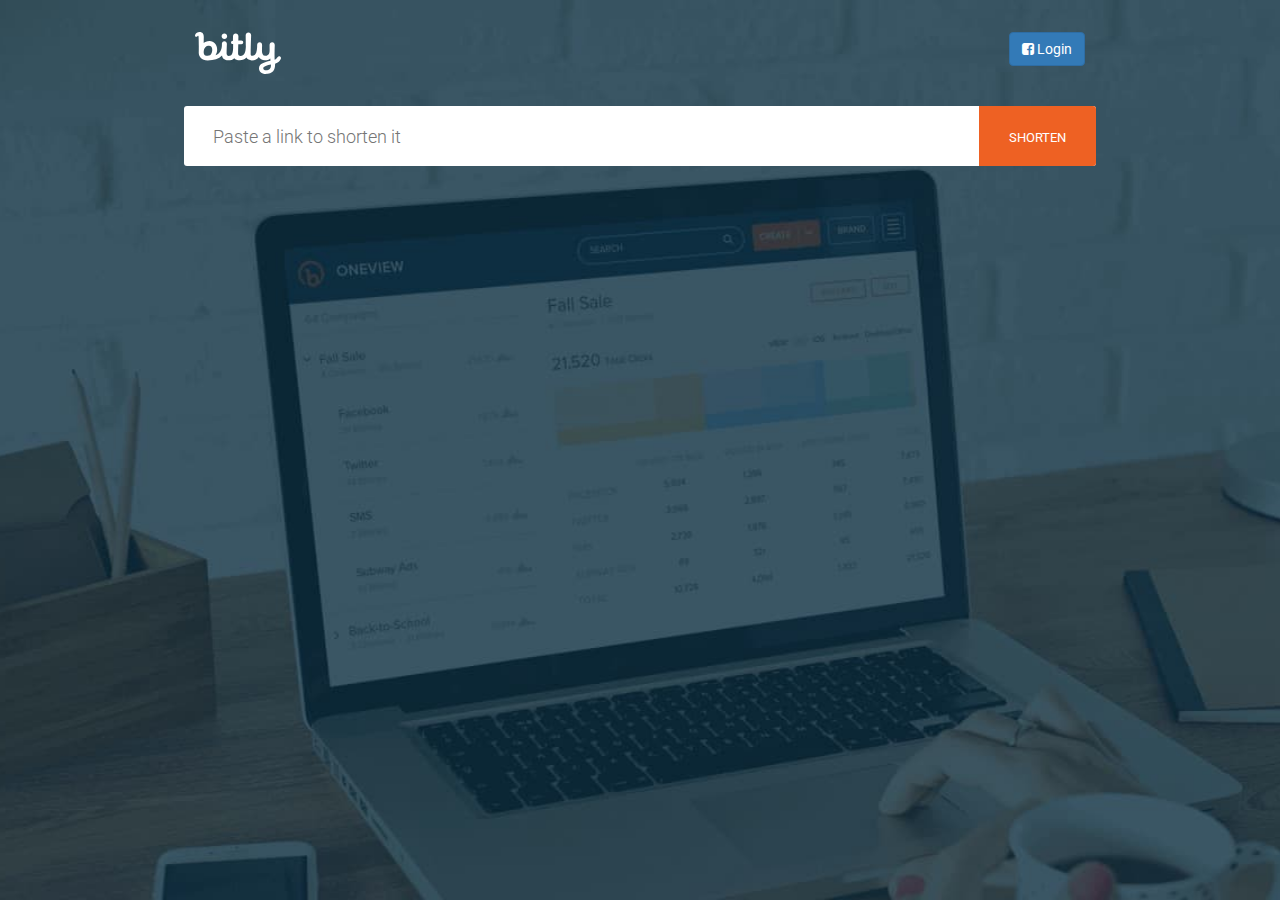
<file: index.html>
<!DOCTYPE html>
<!--[if lt IE 7 ]><html dir="ltr" lang="vi-VN" class="no-js ie ie6 lte7 lte8 lte9"><![endif]-->
<!--[if IE 7 ]><html dir="ltr" lang="vi-VN" class="no-js ie ie7 lte7 lte8 lte9"><![endif]-->
<!--[if IE 8 ]><html dir="ltr" lang="vi-VN" class="no-js ie ie8 lte8 lte9"><![endif]-->
<!--[if IE 9 ]><html dir="ltr" lang="vi-VN" class="no-js ie ie9 lte9"><![endif]-->
<!--[if IE 10 ]><html dir="ltr" lang="vi-VN" class="no-js ie ie10 lte10"><![endif]-->
<!--[if (gt IE 9)|!(IE)]><!-->
<html lang="vn">
<head>
	<meta charset="UTF-8">
	<meta http-equiv="X-UA-Compatible" content="IE=edge,chrome=1">
	<meta name="viewport" content="width=device-width, initial-scale=1, minimum-scale=1, maximum-scale=1"/>
	<title>HomePage</title>
	<meta name="description" content="">
	<meta name="keywords" content="">
	<meta name="robots" content="index,follow" />
	<!-- <link rel="shortcut icon" href="images/favicon.ico" type="image/x-icon">
	<link rel="icon" href="images/favicon.ico" type="image/x-icon"> -->
	<!-- ===== Style CSS ===== -->
	<link rel="stylesheet" type="text/css" href="css/style.css">

  	<!-- HTML5 Shim and Respond.js IE8 support of HTML5 elements and media queries -->
	<!-- WARNING: Respond.js doesn't work if you view the page via file:// -->
	<!--[if lt IE 9]>
		<link href='css/animations-ie-fix.css' rel='stylesheet'>
		<script src="https://oss.maxcdn.com/libs/html5shiv/3.7.0/html5shiv.js"></script>
		<script src="https://oss.maxcdn.com/libs/respond.js/1.4.2/respond.min.js"></script>
	<![endif]-->
</head>
<body>
	<div class="wrapper">
		<header id="header" class="header">
			<div class="container">
				<h1 class="header-logo">
					<a href="/" rel="nofollow">
						<img src="images/download.svg" alt="">
					</a>
				</h1>
				<div class="btn-group block-btn-header">
					<a href="#" class="dropdown-toggle" data-toggle="dropdown">
						<button type="button" class="btn btn-primary login-by-facebook-popup">
							<i class="fa fa-facebook-square " aria-hidden="true"></i> Login
						</button>
					</a>
					<ul class="dropdown-menu animated fadeInRight">
	                    <li>
	                        <a href="change-info.html" class="infoAcount2">Personal information</a>
	                    </li>
	                    <li>
	                        <a href="change-info.html#ChangePassword" class="infoAcount3">Change Password</a>
	                    </li>
	                    <li>
	                        <a href="change-info.html#ChangePasswordtransaction" class="infoAcount4">Change transaction password</a>
	                    </li>
	                    <li class="divider"></li>
	                    <li>
	                        <a href="#" onclick="logout()">Logout</a>
	                    </li>
	                </ul>
				</div>
			</div>
		</header><!-- /header -->
		<div class="container">
			<div id="form_container">
				<form action="#" method="POST" class="form_container">
					<input name="url" type="text" class="shorten-input" placeholder="Paste a link to shorten it" value="" autocomplete="off" autocorrect="off" autocapitalize="off">
					<button id="shorten_btn" type="submit" class="btn shorten-button">Shorten</button>
				</form>
			</div>
		</div>
	</div><!-- /wrapper -->

	<!-- ===== JS ===== -->
	<script src="js/jquery.min.js"></script>
	<!-- ===== JS Bootstrap ===== -->
	<script src="lib/bootstrap/bootstrap.min.js"></script>
	<!-- ===== JS Wow ===== -->
	<script src="lib/wow/wow.min.js"></script>
    <!-- Js Common -->
	<script src="js/common.js"></script>

</body>
</html>
</file>
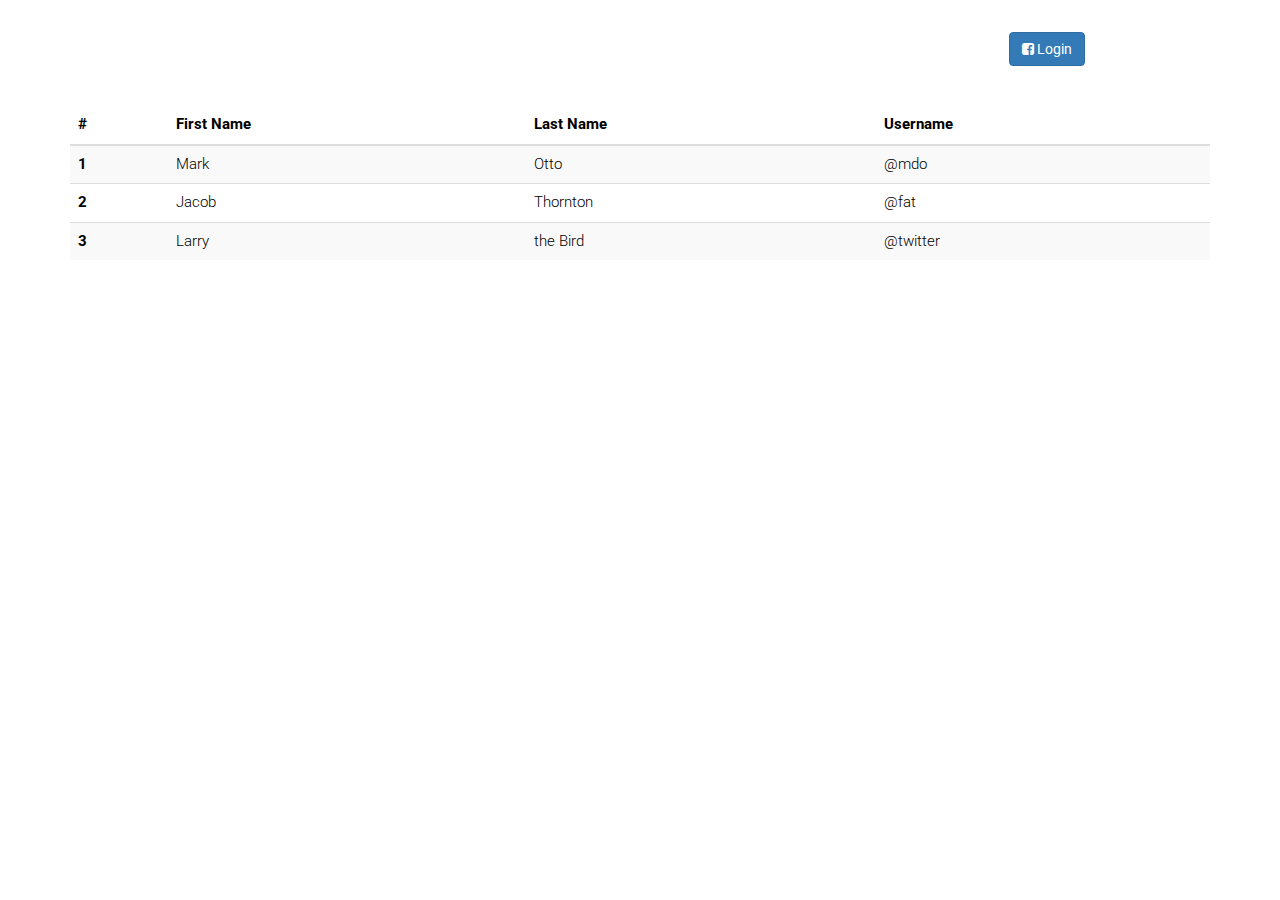
<file: list-user.html>
<!DOCTYPE html>
<!--[if lt IE 7 ]><html dir="ltr" lang="vi-VN" class="no-js ie ie6 lte7 lte8 lte9"><![endif]-->
<!--[if IE 7 ]><html dir="ltr" lang="vi-VN" class="no-js ie ie7 lte7 lte8 lte9"><![endif]-->
<!--[if IE 8 ]><html dir="ltr" lang="vi-VN" class="no-js ie ie8 lte8 lte9"><![endif]-->
<!--[if IE 9 ]><html dir="ltr" lang="vi-VN" class="no-js ie ie9 lte9"><![endif]-->
<!--[if IE 10 ]><html dir="ltr" lang="vi-VN" class="no-js ie ie10 lte10"><![endif]-->
<!--[if (gt IE 9)|!(IE)]><!-->
<html lang="vn">
<head>
	<meta charset="UTF-8">
	<meta http-equiv="X-UA-Compatible" content="IE=edge,chrome=1">
	<meta name="viewport" content="width=device-width, initial-scale=1, minimum-scale=1, maximum-scale=1"/>
	<title>List User</title>
	<meta name="description" content="">
	<meta name="keywords" content="">
	<meta name="robots" content="index,follow" />
	<!-- <link rel="shortcut icon" href="images/favicon.ico" type="image/x-icon">
	<link rel="icon" href="images/favicon.ico" type="image/x-icon"> -->
	<!-- ===== Style CSS ===== -->
	<link rel="stylesheet" type="text/css" href="css/style.css">

  	<!-- HTML5 Shim and Respond.js IE8 support of HTML5 elements and media queries -->
	<!-- WARNING: Respond.js doesn't work if you view the page via file:// -->
	<!--[if lt IE 9]>
		<link href='css/animations-ie-fix.css' rel='stylesheet'>
		<script src="https://oss.maxcdn.com/libs/html5shiv/3.7.0/html5shiv.js"></script>
		<script src="https://oss.maxcdn.com/libs/respond.js/1.4.2/respond.min.js"></script>
	<![endif]-->
</head>
<body class="pageChild">
	<div class="wrapper">
		<header id="header" class="header">
			<div class="container">
				<h1 class="header-logo">
					<a href="/" rel="nofollow">
						<img src="images/download.svg" alt="">
					</a>
				</h1>
				<div class="btn-group block-btn-header">
					<a href="#" class="dropdown-toggle" data-toggle="dropdown">
						<button type="button" class="btn btn-primary login-by-facebook-popup">
							<i class="fa fa-facebook-square " aria-hidden="true"></i> Login
						</button>
					</a>
					<ul class="dropdown-menu animated fadeInRight">
	                    <li>
	                        <a href="change-info.html" class="infoAcount2">Personal information</a>
	                    </li>
	                    <li>
	                        <a href="change-info.html#ChangePassword" class="infoAcount3">Change Password</a>
	                    </li>
	                    <li>
	                        <a href="change-info.html#ChangePasswordtransaction" class="infoAcount4">Change transaction password</a>
	                    </li>
	                    <li class="divider"></li>
	                    <li>
	                        <a href="#" onclick="logout()">Logout</a>
	                    </li>
	                </ul>
				</div>
			</div>
		</header><!-- /header -->
		<div class="container">
			<div class="table-responsive">
				<table class="table table-striped">
					<thead>
						<tr>
							<th>#</th>
							<th>First Name</th>
							<th>Last Name</th>
							<th>Username</th>
						</tr>
					</thead>
					<tbody>
				    <tr>
				        <th scope="row">1</th>
				        <td>Mark</td>
				        <td>Otto</td>
				        <td>@mdo</td>
				    </tr>
				    <tr>
				        <th scope="row">2</th>
				        <td>Jacob</td>
				        <td>Thornton</td>
				        <td>@fat</td>
				    </tr>
				    <tr>
				        <th scope="row">3</th>
				        <td>Larry</td>
				        <td>the Bird</td>
				        <td>@twitter</td>
				    </tr>
				</tbody>
				</table>
			</div>
		</div>		
	</div><!-- /wrapper -->

	<!-- ===== JS ===== -->
	<script src="js/jquery.min.js"></script>
	<!-- ===== JS Bootstrap ===== -->
	<script src="lib/bootstrap/bootstrap.min.js"></script>
	<!-- ===== JS Wow ===== -->
	<script src="lib/wow/wow.min.js"></script>
    <!-- Js Common -->
	<script src="js/common.js"></script>

</body>
</html>
</file>
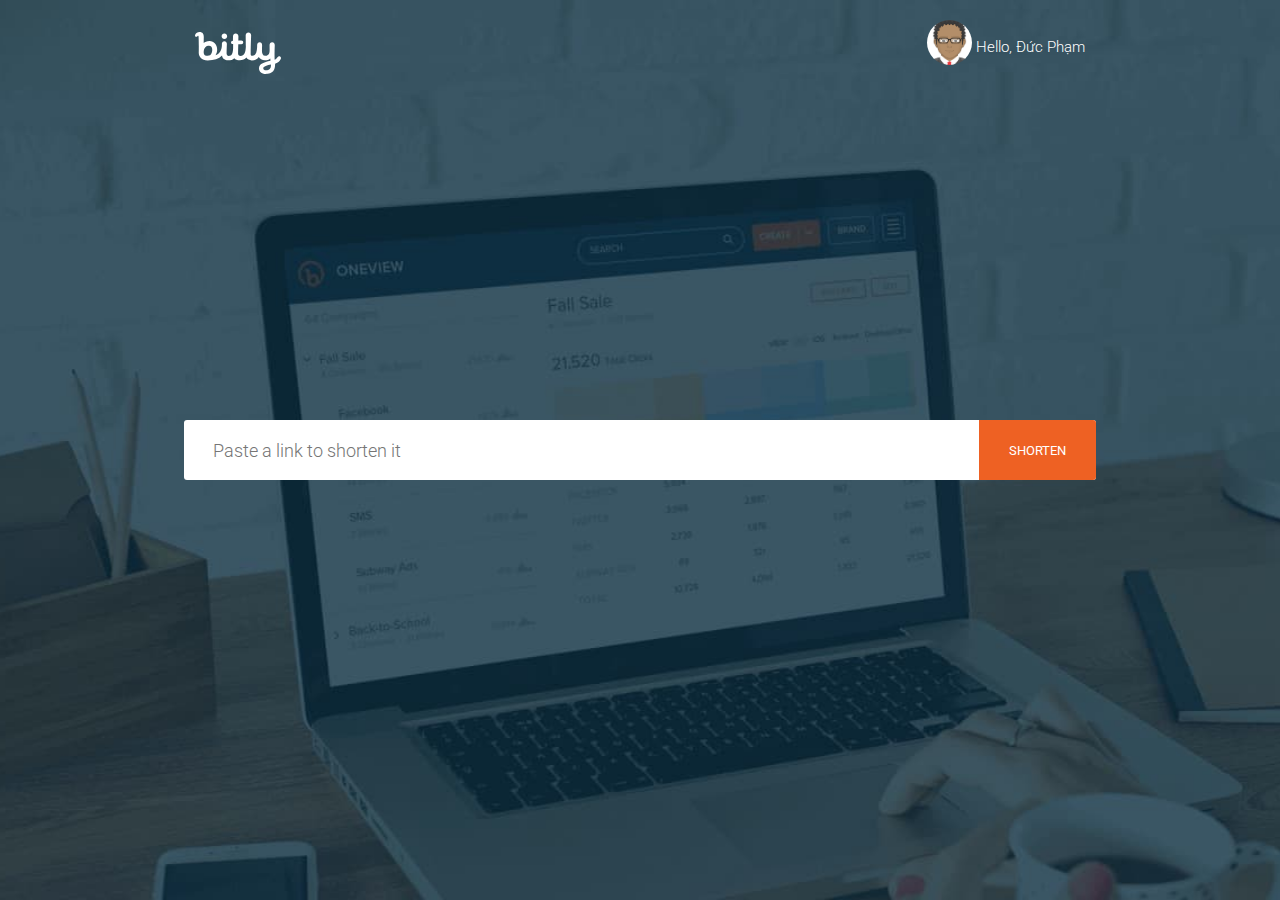
<file: login-complete.html>
<!DOCTYPE html>
<!--[if lt IE 7 ]><html dir="ltr" lang="vi-VN" class="no-js ie ie6 lte7 lte8 lte9"><![endif]-->
<!--[if IE 7 ]><html dir="ltr" lang="vi-VN" class="no-js ie ie7 lte7 lte8 lte9"><![endif]-->
<!--[if IE 8 ]><html dir="ltr" lang="vi-VN" class="no-js ie ie8 lte8 lte9"><![endif]-->
<!--[if IE 9 ]><html dir="ltr" lang="vi-VN" class="no-js ie ie9 lte9"><![endif]-->
<!--[if IE 10 ]><html dir="ltr" lang="vi-VN" class="no-js ie ie10 lte10"><![endif]-->
<!--[if (gt IE 9)|!(IE)]><!-->
<html lang="vn">
<head>
	<meta charset="UTF-8">
	<meta http-equiv="X-UA-Compatible" content="IE=edge,chrome=1">
	<meta name="viewport" content="width=device-width, initial-scale=1, minimum-scale=1, maximum-scale=1"/>
	<title>HomePage</title>
	<meta name="description" content="">
	<meta name="keywords" content="">
	<meta name="robots" content="index,follow" />
	<!-- <link rel="shortcut icon" href="images/favicon.ico" type="image/x-icon">
	<link rel="icon" href="images/favicon.ico" type="image/x-icon"> -->
	<!-- ===== Style CSS ===== -->
	<link rel="stylesheet" type="text/css" href="css/style.css">

  	<!-- HTML5 Shim and Respond.js IE8 support of HTML5 elements and media queries -->
	<!-- WARNING: Respond.js doesn't work if you view the page via file:// -->
	<!--[if lt IE 9]>
		<link href='css/animations-ie-fix.css' rel='stylesheet'>
		<script src="https://oss.maxcdn.com/libs/html5shiv/3.7.0/html5shiv.js"></script>
		<script src="https://oss.maxcdn.com/libs/respond.js/1.4.2/respond.min.js"></script>
	<![endif]-->
</head>
<body>
	<div class="wrapper">
		<header id="header" class="header">
			<div class="container">
				<h1 class="header-logo">
					<a href="/" rel="nofollow">
						<img src="images/download.svg" alt="">
					</a>
				</h1>
				<div class="btn-group block-btn-header">
					<a href="#" class="dropdown-toggle" data-toggle="dropdown">
						<span><img src="images/avatar.png" class="user-image"></span> Hello, Đức Phạm
					</a>
					<ul class="dropdown-menu animated fadeInRight">
	                    <li>
	                        <a href="change-info.html" class="infoAcount2">Personal information</a>
	                    </li>
	                    <li>
	                        <a href="change-info.html#ChangePassword" class="infoAcount3">Change Password</a>
	                    </li>
	                    <li>
	                        <a href="change-info.html#ChangePasswordtransaction" class="infoAcount4">Change transaction password</a>
	                    </li>
	                    <li class="divider"></li>
	                    <li>
	                        <a href="#" onclick="logout()">Logout</a>
	                    </li>
	                </ul>
				</div>
			</div>
		</header><!-- /header -->
		<div id="box-table" class="box-table">
			<div class="box-table-cell">
				<div class="container">
					<div id="form_container">
						<form action="#" method="POST" class="form_container">
							<input name="url" type="text" class="shorten-input" placeholder="Paste a link to shorten it" value="" autocomplete="off" autocorrect="off" autocapitalize="off">
							<button id="shorten_btn" type="submit" class="btn shorten-button">Shorten</button>
						</form>
					</div>
				</div>	
			</div>
		</div>		
	</div><!-- /wrapper -->

	<!-- ===== JS ===== -->
	<script src="js/jquery.min.js"></script>
	<!-- ===== JS Bootstrap ===== -->
	<script src="lib/bootstrap/bootstrap.min.js"></script>
	<!-- ===== JS Wow ===== -->
	<script src="lib/wow/wow.min.js"></script>
    <!-- Js Common -->
	<script src="js/common.js"></script>
	<script>
		$('#box-table').css({
			position: 'absolute',
			top: 0,
		});
	</script>

</body>
</html>
</file>
<file: css/style.css>
@charset "utf-8";/* CSS Document *//*==========*//*    [Let press Ctrl + f and type of paste the key, then press Enter to search the content ] Title  Example : You want Import Files => Title is Import Files, or Fonts => Title is Fonts  /*==========*//*===== Import Files =====*//* Import Css */@import url(../lib/bootstrap/bootstrap.min.css);@import url(../lib/fontawesome/font-awesome.min.css);@import url(../lib/animate/animate.css);@import url('https://fonts.googleapis.com/css?family=Roboto:300,400,500');/*===== Layout Style =====*/html {  font-size: 100%;  -webkit-text-size-adjust: 100%;  -ms-text-size-adjust: 100%;  width: 100%;  height: 100%;}* {  margin: 0;  padding: 0;}body {margin: 0;height: 100%;overflow-x: hidden;font-family: 'Roboto', sans-serif;font-size: 15px;font-weight: 300;line-height: 20px;color: #000;}a { color: #313131; cursor: pointer; }a:hover,a:focus {  text-decoration: none;  -webkit-transition: all 0.25s;  -moz-transition: all 0.25s;  transition: all 0.25s;}p { margin: 0; }select:focus, button:focus, input:focus { outline: none; }h1,h2,h3,h4,h5,h6 {  margin: 0;}ul,ol {  margin: 0;  padding: 0;}ul li,ol li {  list-style: none;  outline: none;}img {  max-width: 100%;  height: auto;  margin: 0 auto;}.h1, .h2, .h3, h1, h2, h3 {  margin-top: 0;  margin-bottom: 0;}.clearfix { clear: both; }.wrapper {  position: relative;  background: url(../images/7607bc8563ac28b8631dbc5867d672ee.jpg);  background-attachment: fixed;  background-position: center;  background-repeat: no-repeat;  background-size: cover;  width: 100%;  height: 100%;}.pageChild .wrapper {  background: #fff;}#form_container {  width: 80%;  margin: 0 auto;  border: 0;  padding: 0;  position: relative;  /*margin-top: 15%;*/}.shorten-input {  width: 100%;  height: 60px;  padding-top: 20.4px;  padding-bottom: 20.4px;  padding-left: 28.8px;  padding-right: 28.8px;  font-size: 13px;  font-weight: 200;  color: #7f898e;  line-height: 32px;  -webkit-border-radius: 3px;  -moz-border-radius: 3px;  border-radius: 3px;  -webkit-appearance: none;  border-width: 0;}.shorten-button {  border-radius: 0 3px 3px 0;  position: absolute;  top: 0;  right: 0;  color: #fff;  background-color: #ee6123;  height: 60px;  text-transform: uppercase;}.shorten-button:hover {  color: #fff;  background-color: #e45212;  transition: all .3s;}.shorten-input:focus {  color: #ee6123;  background-color: #fef7f4;  box-shadow: 0 0 0 1px rgba(238,97,35,.75), 0 0 4px 2px rgba(238,97,35,.2), inset 0 1px 2px 0 rgba(238,97,35,.2);  transition: all .3s;}.shorten-button:focus,.shorten-input:active {  color: #fff;  outline: none;  border: none;}.box-table {  display: table;  height: 100%;  width: 100%;}.box-table-cell {  display: table-cell;  vertical-align: middle;}#header {  position: relative;  z-index: 999;}#header .container {  max-width: 920px;  padding-top: 32px;  padding-bottom: 32px;}@media (min-width: 992px) {  .shorten-button {    padding-top: 20.4px;    padding-bottom: 20.4px;    padding-left: 28.8px;    padding-right: 28.8px;    font-size: 13px;    line-height: 19.2px;  }}@media (min-width: 768px) {  .shorten-input {    height: 60px;    font-size: 18px;    font-weight: 300;  }  .shorten-button {    height: 60px;    padding: 20.4px 28.8px;  }}@media (max-width: 480px) {  .shorten-input {    padding: 10px;    height: 60px;  }  .shorten-button {    position: relative;    width: 100%;    height: 40px;    margin-top: 10px;    border-radius: 3px;  }}@media (max-width: 320px) {  #form_container {    width: 100%;  }}.header-logo {  float: left;}.block-btn-header {  float: right;}.block-btn-header a {  color: #fff;  font-size: 15px;}.block-btn-header .user-image {  width: 45px;  height: 45px;  margin-top: -12px;  border-radius: 50%;}.block-btn-header .dropdown-menu {  right: 0;  left: auto}
</file>
